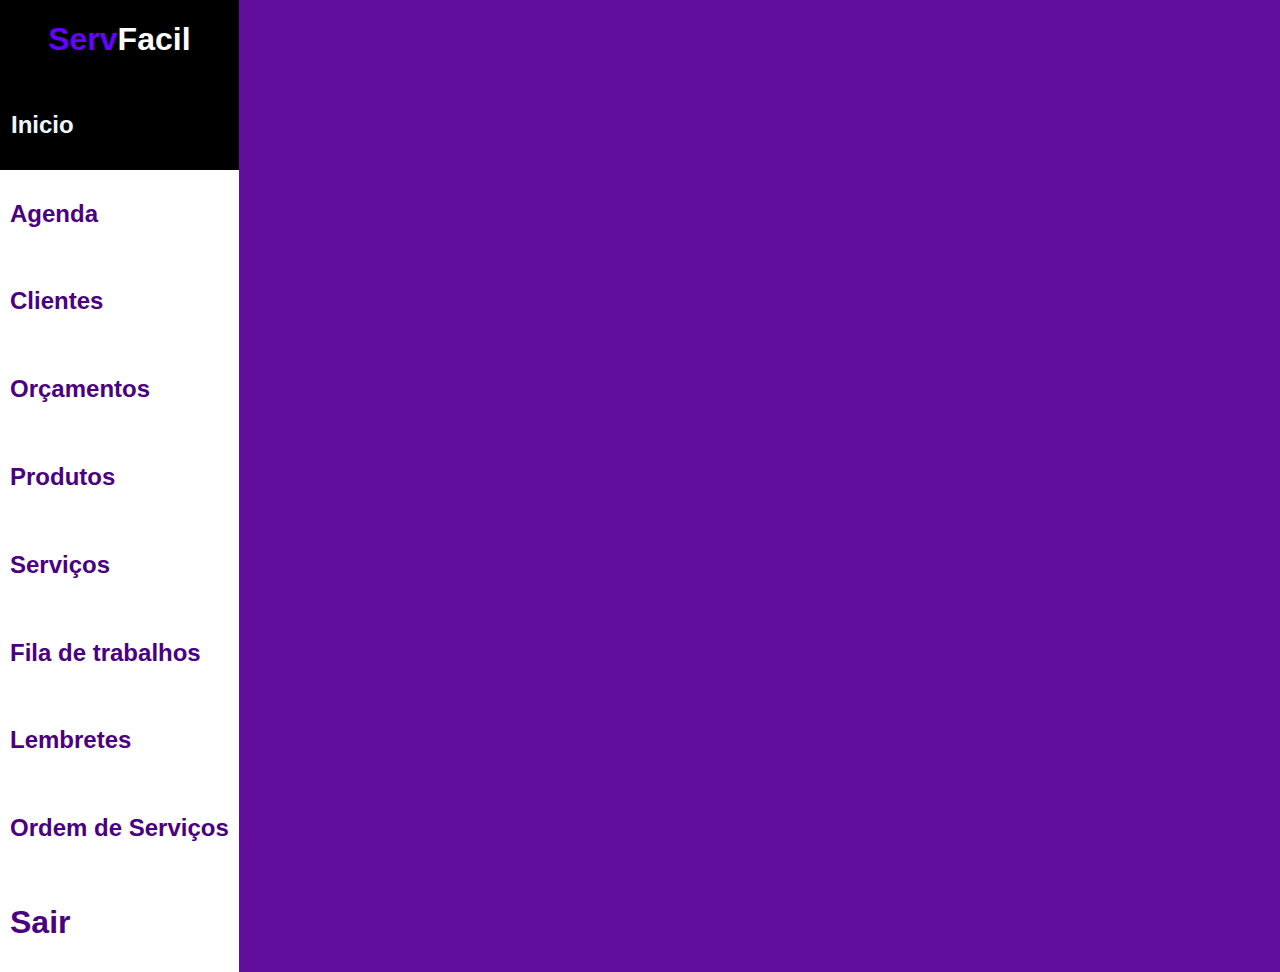
<file: index.html>
<!DOCTYPE html>
<html lang="pt-br">

<head>
    <meta charset="utf-8">
    <meta viewport="wid=device-width, initial-scale=1.0">
    <link rel="stylesheet" href="estilo.css">

    <title>ServFacíl - Seu app de serviços</title>
</head>

<body>
    <div class="container">
        <div class="menu">
            <div class="logo">
                <h1>
                    <span class="serv">Serv</span><span class="facil">Facil</span>
                </h1>
            </div>
            <div class="menu-links">
                <div class="links">

                    <a class="ativo" href="index.html">
                        <h2>Inicio</h2>
                    </a>

                    <a href="Agenda.html">
                        <h2>Agenda</h2>
                    </a>

                    <a href="clientes.html">
                        <h2>Clientes</h2>
                    </a>

                    <a href="Orcamentos.html">
                        <h2>Orçamentos</h2>
                    </a>

                    <a href="produtos.html">
                        <h2>Produtos</h2>
                    </a>

                    <a href="Serviocos.html">
                        <h2>Serviços</h2>
                    </a>

                    <a href="Fila de trabalho.html">
                        <h2>Fila de trabalhos</h2>
                    </a>

                    <a href="Lembretes.html">
                        <h2>Lembretes</h2>
                    </a>

                    <a href="ordem.html">
                        <h2>Ordem de Serviços</h2>
                    </a>

                </div>

                <div class="links">
                    <a href="sair.html">
                        <h1>Sair</h1>
                    </a>
                </div>
            </div>

        </div>
        <div class="conteudo">

        </div>

    </div>
</body>

</html>
</file>
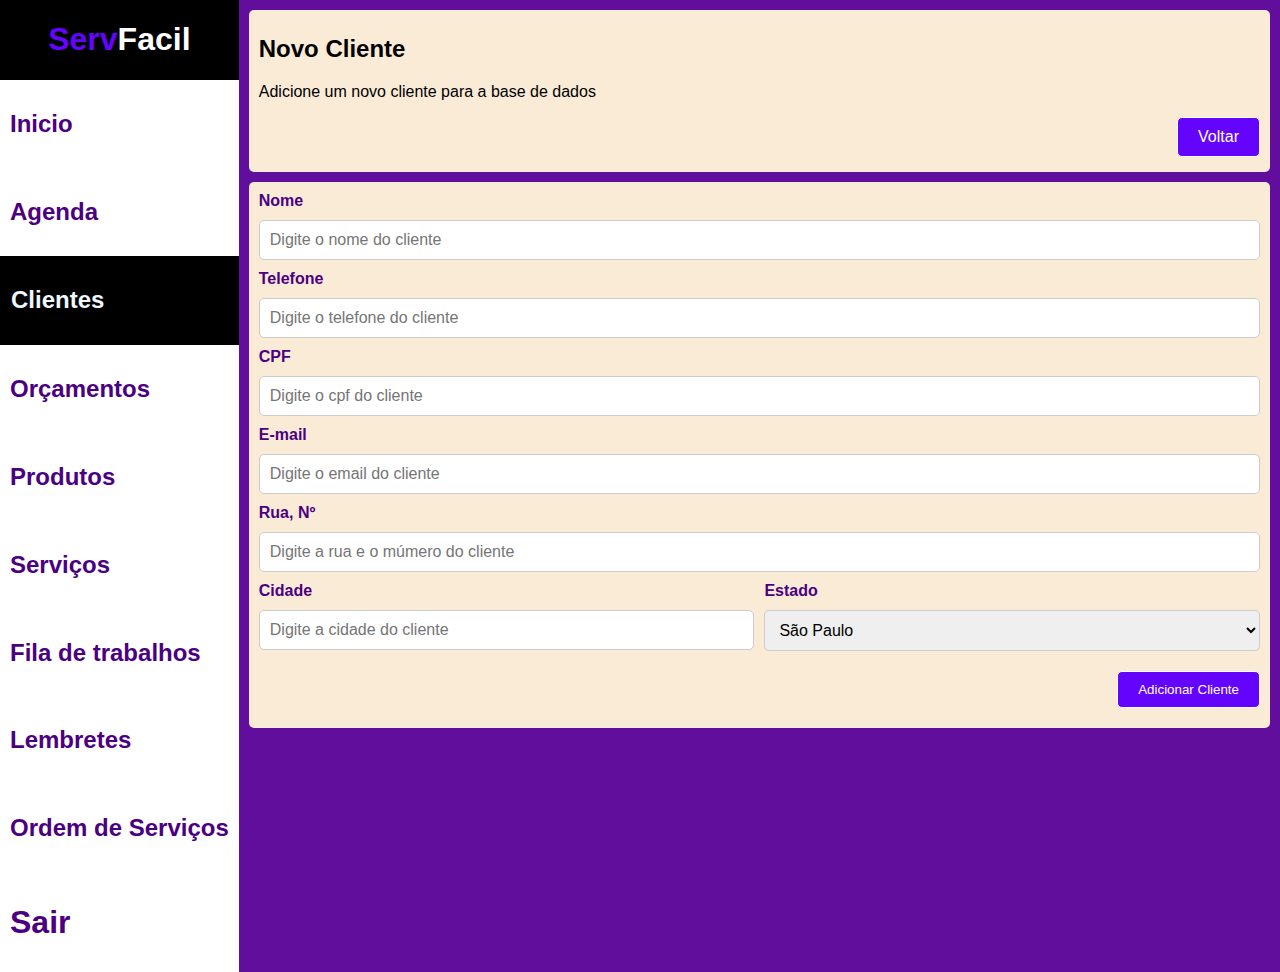
<file: adicionar-cliente.html>
<!DOCTYPE html>
<html lang="pt-br">

<head>
    <meta charset="utf-8">
    <meta viewport="wid=device-width, initial-scale=1.0">
    <link rel="stylesheet" href="estilo.css">

    <title>ServFacíl - Seu app de serviços</title>
</head>

<body>
    <div class="container">
        <div class="menu">
            <div class="logo">
                <h1>
                    <span class="serv">Serv</span><span class="facil">Facil</span>
                </h1>
            </div>
            <div class="menu-links">
                <div class="links">

                    <a href="index.html">
                        <h2>Inicio</h2>
                    </a>

                    <a href="Agenda.html">
                        <h2>Agenda</h2>
                    </a>

                    <a class="ativo" href="clientes.html">
                        <h2>Clientes</h2>
                    </a>

                    <a href="Orcamentos.html">
                        <h2>Orçamentos</h2>
                    </a>

                    <a href="produtos.html">
                        <h2>Produtos</h2>
                    </a>

                    <a href="Servicos.html">
                        <h2>Serviços</h2>
                    </a>

                    <a href="Fila de trabalho.html">
                        <h2>Fila de trabalhos</h2>
                    </a>

                    <a href="Lembretes.html">
                        <h2>Lembretes</h2>
                    </a>

                    <a href="ordem.html">
                        <h2>Ordem de Serviços</h2>
                    </a>

                </div>

                <div class="links">
                    <a href="sair.html">
                        <h1>Sair</h1>
                    </a>
                </div>
            </div>
        </div>

        <div class="conteudo">
            <div class="titulo">
                <h2>Novo Cliente</h2>
                <p>Adicione um novo cliente para a base de dados</p>

                <div class="acoes">
                    <a class="botao" href="clientes.html">Voltar</a>
                </div>
            </div>

            <div class="card">
                <form action="">
                    <div class="campo-formulario">
                        <label for="nome">Nome</label>
                        <input type="text" id="nome" name="nome" placeholder="Digite o nome do cliente">
                    </div>

                    <div class="campo-formulario">
                        <label for="telefone">Telefone</label>
                        <input type="text" id="telefone" name="telefone" placeholder="Digite o telefone do cliente">
                    </div>

                    <div class="campo-formulario">
                        <label for="cpf">CPF</label>
                        <input type="text" id="cpf" name="cpf" placeholder="Digite o cpf do cliente">
                    </div>

                    <div class="campo-formulario">
                        <label for="email">E-mail</label>
                        <input type="text" id="email" name="email" placeholder="Digite o email do cliente">
                    </div>

                    <div class="campo-formulario">
                        <label for="rua">Rua, Nº</label>
                        <input type="text" id="nome" name="nome" placeholder="Digite a rua e o múmero do cliente">
                    </div>

                    <div class="linha">
                        <div class="campo-formulario">
                            <label for="cidade">Cidade</label>
                            <input type="text" id="cidade" name="cidade" placeholder="Digite a cidade do cliente">
                        </div>
    
                        <div class="campo-formulario">
                            <label for="estado">Estado</label>
                            <select id="estado" name="estado">
                                <option value="sp">São Paulo</option>
                                <option value="rj">Rio de Janeiro</option>
                                <option value="mg">Minas Gerais</option>
                                <option value="pr">Paraná</option>
                            </select>
                        </div>
                    </div>

                    <div class="acoes">
                        <button type="submit" class="botao">
                            Adicionar Cliente
                        </button>
                    </div>
                </form>
            </div>

        </div>
    </div>
</body>

</html>
</file>
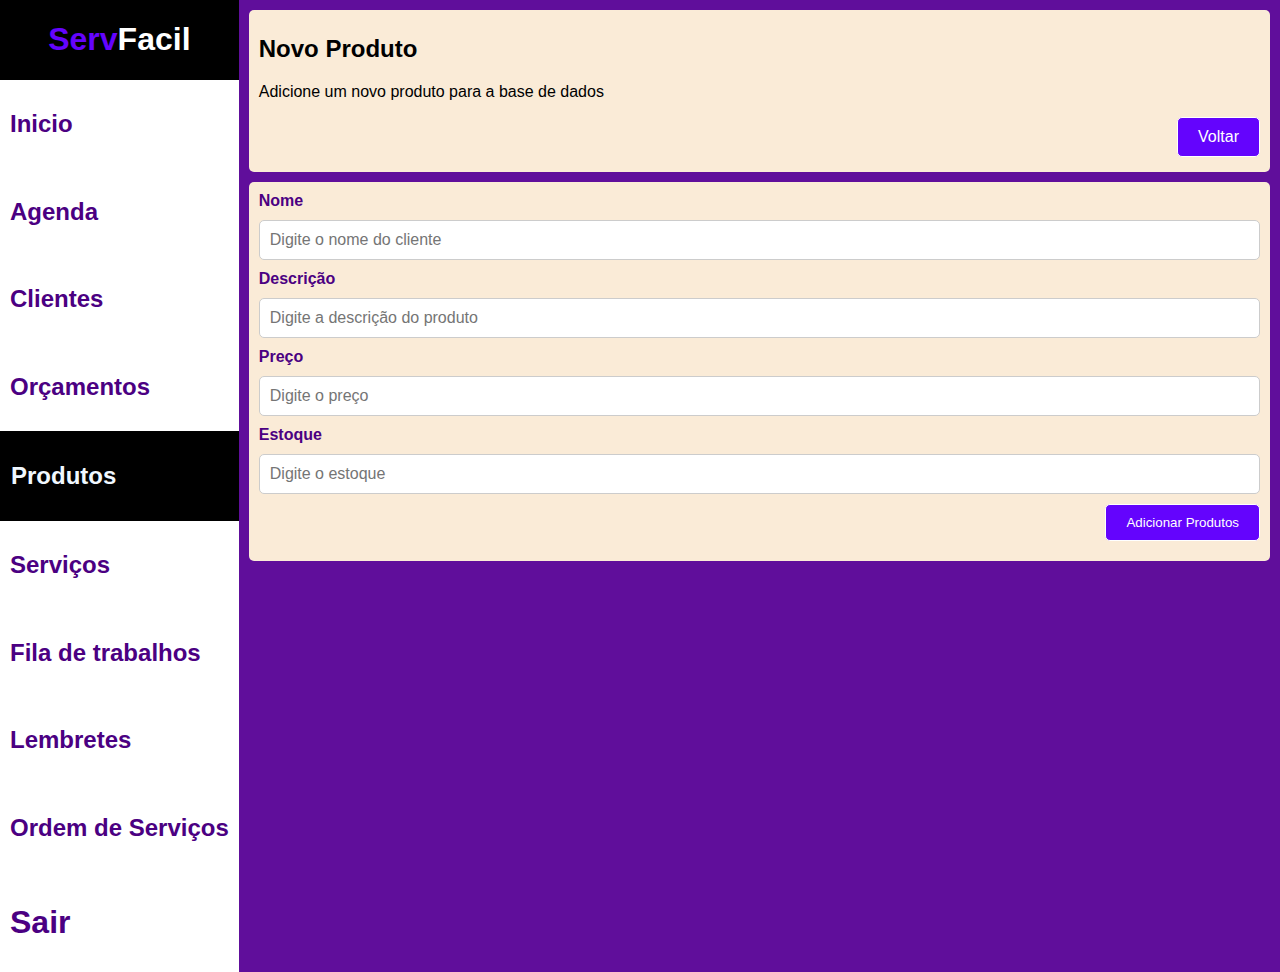
<file: adicionar-produto.html>
<!DOCTYPE html>
<html lang="pt-br">

<head>
    <meta charset="utf-8">
    <meta viewport="wid=device-width, initial-scale=1.0">
    <link rel="stylesheet" href="estilo.css">

    <title>ServFacíl - Seu app de serviços</title>
</head>

<body>
    <div class="container">
        <div class="menu">
            <div class="logo">
                <h1>
                    <span class="serv">Serv</span><span class="facil">Facil</span>
                </h1>
            </div>
            <div class="menu-links">
                <div class="links">

                    <a href="index.html">
                        <h2>Inicio</h2>
                    </a>

                    <a href="Agenda.html">
                        <h2>Agenda</h2>
                    </a>

                    <a href="clientes.html">
                        <h2>Clientes</h2>
                    </a>

                    <a href="Orcamentos.html">
                        <h2>Orçamentos</h2>
                    </a>

                    <a class="ativo" href="produtos.html">
                        <h2>Produtos</h2>
                    </a>

                    <a href="Servicos.html">
                        <h2>Serviços</h2>
                    </a>

                    <a href="Fila de trabalho.html">
                        <h2>Fila de trabalhos</h2>
                    </a>

                    <a href="Lembretes.html">
                        <h2>Lembretes</h2>
                    </a>

                    <a href="ordem.html">
                        <h2>Ordem de Serviços</h2>
                    </a>

                </div>

                <div class="links">
                    <a href="sair.html">
                        <h1>Sair</h1>
                    </a>
                </div>
            </div>
        </div>

        <div class="conteudo">
            <div class="titulo">
                <h2>Novo Produto</h2>
                <p>Adicione um novo produto para a base de dados</p>

                <div class="acoes">
                    <a class="botao" href="Servicos.html">Voltar</a>
                </div>
            </div>

            <div class="card">
                <form action="">
                    <div class="campo-formulario">
                        <label for="nome">Nome</label>
                        <input type="text" id="nome" name="nome" placeholder="Digite o nome do cliente">
                    </div>

                    <div class="campo-formulario">
                        <label for="descricao">Descrição</label>
                        <input type="text" id="descricao" name="descricao" placeholder="Digite a descrição do produto">
                    </div>

                    <div class="campo-formulario">
                        <label for="preco">Preço</label>
                        <input type="text" id="preco" name="preco" placeholder="Digite o preço">
                    </div>

                    <div class="campo-formulario">
                        <label for="estoque">Estoque</label>
                        <input type="text" id="estoque" name="estoque" placeholder="Digite o estoque">
                    </div>
                    
                    <div class="acoes">
                        <button type="submit" class="botao">
                            Adicionar Produtos
                        </button>
                    </div>
                </div>
                </form>
            </div>

        </div>
    </div>
</body>

</html>
</file>
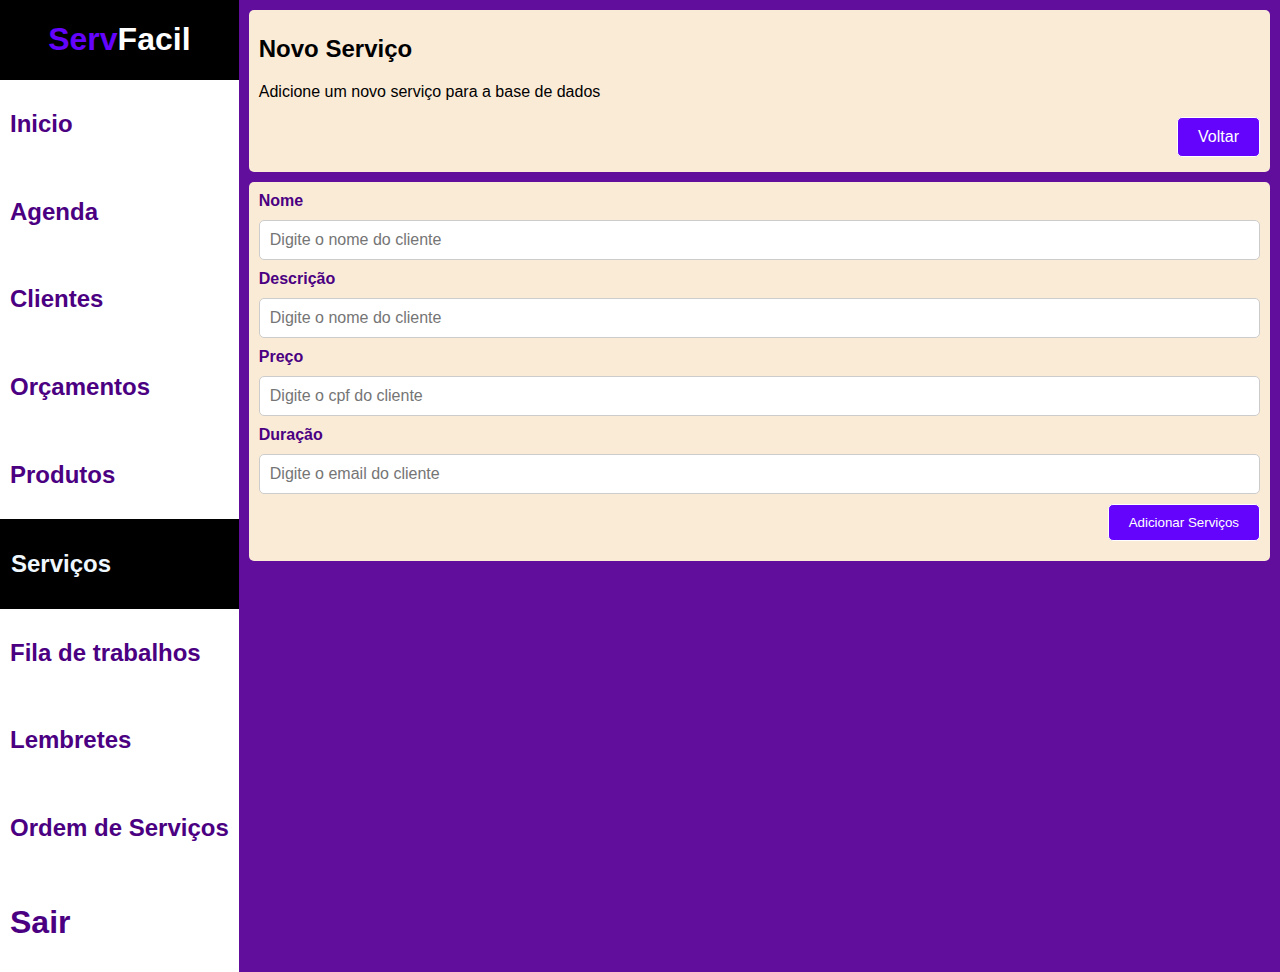
<file: adicionar-servicos.html>
<!DOCTYPE html>
<html lang="pt-br">

<head>
    <meta charset="utf-8">
    <meta viewport="wid=device-width, initial-scale=1.0">
    <link rel="stylesheet" href="estilo.css">

    <title>ServFacíl - Seu app de serviços</title>
</head>

<body>
    <div class="container">
        <div class="menu">
            <div class="logo">
                <h1>
                    <span class="serv">Serv</span><span class="facil">Facil</span>
                </h1>
            </div>
            <div class="menu-links">
                <div class="links">

                    <a href="index.html">
                        <h2>Inicio</h2>
                    </a>

                    <a href="Agenda.html">
                        <h2>Agenda</h2>
                    </a>

                    <a href="clientes.html">
                        <h2>Clientes</h2>
                    </a>

                    <a href="Orcamentos.html">
                        <h2>Orçamentos</h2>
                    </a>

                    <a href="produtos.html">
                        <h2>Produtos</h2>
                    </a>

                    <a  class="ativo" href="Servicos.html">
                        <h2>Serviços</h2>
                    </a>

                    <a href="Fila de trabalho.html">
                        <h2>Fila de trabalhos</h2>
                    </a>

                    <a href="Lembretes.html">
                        <h2>Lembretes</h2>
                    </a>

                    <a href="ordem.html">
                        <h2>Ordem de Serviços</h2>
                    </a>

                </div>

                <div class="links">
                    <a href="sair.html">
                        <h1>Sair</h1>
                    </a>
                </div>
            </div>
        </div>

        <div class="conteudo">
            <div class="titulo">
                <h2>Novo Serviço</h2>
                <p>Adicione um novo serviço para a base de dados</p>

                <div class="acoes">
                    <a class="botao" href="Servicos.html">Voltar</a>
                </div>
            </div>

            <div class="card">
                <form action="">
                    <div class="campo-formulario">
                        <label for="nome">Nome</label>
                        <input type="text" id="nome" name="nome" placeholder="Digite o nome do cliente">
                    </div>

                    <div class="campo-formulario">
                        <label for="descricao">Descrição</label>
                        <input type="text" id="descricao" name="descricao" placeholder="Digite o nome do cliente">
                    </div>

                    <div class="campo-formulario">
                        <label for="preco">Preço</label>
                        <input type="text" id="preco" name="preco" placeholder="Digite o cpf do cliente">
                    </div>

                    <div class="campo-formulario">
                        <label for="duracao">Duração</label>
                        <input type="text" id="duracao" name="duracao" placeholder="Digite o email do cliente">
                    </div>
                    
                    <div class="acoes">
                        <button type="submit" class="botao">
                            Adicionar Serviços
                        </button>
                    </div>
                </div>
                </form>
            </div>

        </div>
    </div>
</body>

</html>
</file>
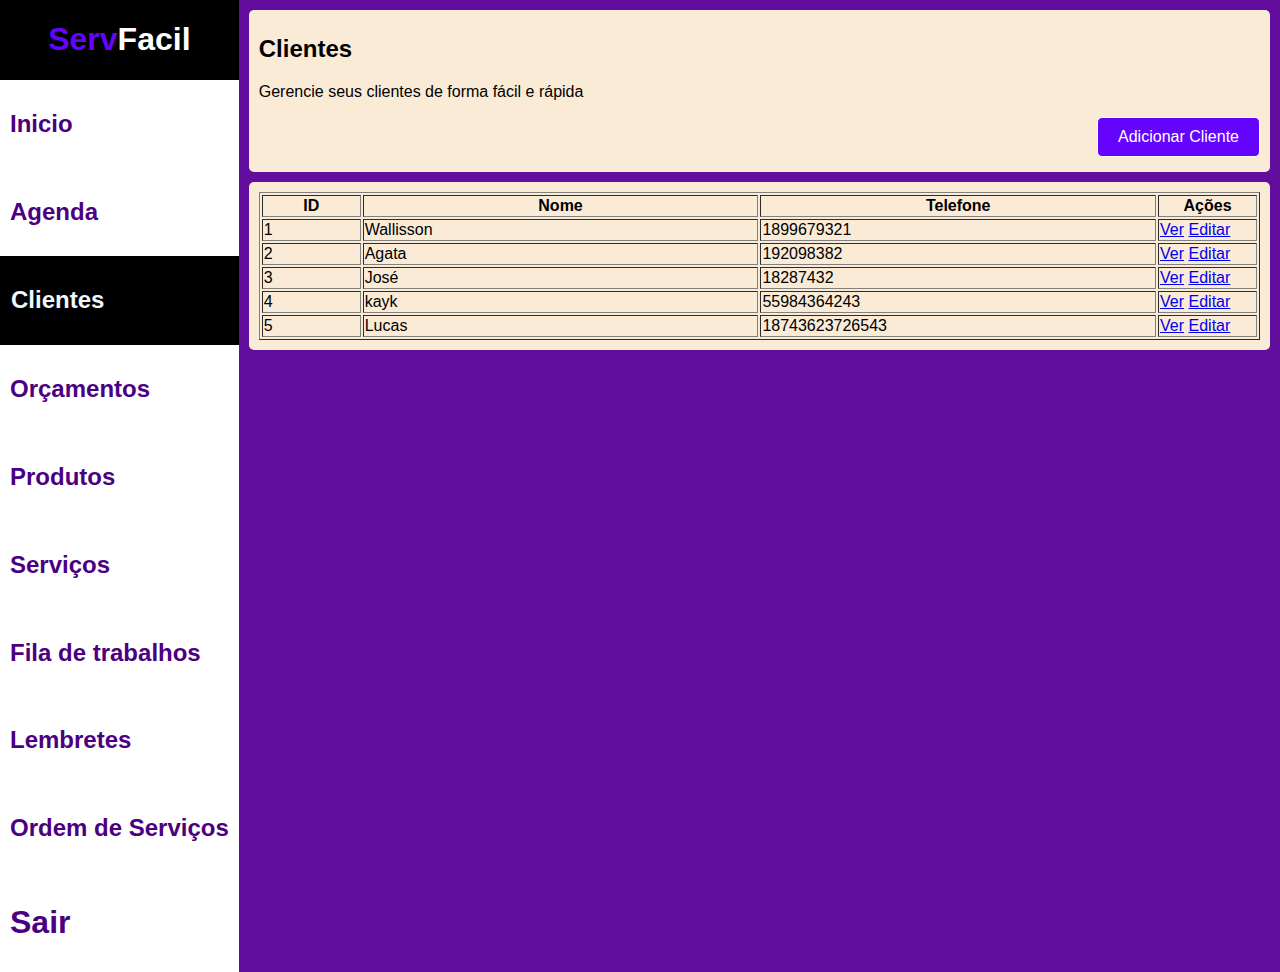
<file: clientes.html>
<!DOCTYPE html>
<html lang="pt-br">

<head>
    <meta charset="utf-8">
    <meta viewport="wid=device-width, initial-scale=1.0">
    <link rel="stylesheet" href="estilo.css">

    <title>ServFacíl - Seu app de serviços</title>
</head>

<body>
    <div class="container">
        <div class="menu">
            <div class="logo">
                <h1>
                    <span class="serv">Serv</span><span class="facil">Facil</span>
                </h1>
            </div>
            <div class="menu-links">
                <div class="links">

                    <a href="index.html">
                        <h2>Inicio</h2>
                    </a>

                    <a href="Agenda.html">
                        <h2>Agenda</h2>
                    </a>

                    <a class="ativo" href="clientes.html">
                        <h2>Clientes</h2>
                    </a>

                    <a href="Orcamentos.html">
                        <h2>Orçamentos</h2>
                    </a>

                    <a href="produtos.html">
                        <h2>Produtos</h2>
                    </a>

                    <a href="Servicos.html">
                        <h2>Serviços</h2>
                    </a>

                    <a href="Fila de trabalho.html">
                        <h2>Fila de trabalhos</h2>
                    </a>

                    <a href="Lembretes.html">
                        <h2>Lembretes</h2>
                    </a>

                    <a href="ordem.html">
                        <h2>Ordem de Serviços</h2>
                    </a>

                </div>

                <div class="links">
                    <a href="sair.html">
                        <h1>Sair</h1>
                    </a>
                </div>
            </div>

        </div>
        <div class="conteudo">
            <div class="titulo">
                <h2>Clientes</h2>
                <p>Gerencie seus clientes de forma fácil e rápida</p>
                
                <div class="acoes">
                    <a class="botao" href="adicionar-cliente.html">Adicionar Cliente</a>
                </div>
            </div>



            <div class="card">
                <table width="100%" border="1">
                    <tr>
                        <th>ID</th>
                        <th>Nome</th>
                        <th>Telefone</th>
                        <th>Ações</th>
                    </tr>

                    <tr>
                        <td width="10%">1</td>
                        <td width="40%">Wallisson

                        </td>
                        <td width="40%">1899679321</td>
                        <td width="10%">
                            <a href="#">Ver</a>
                            <a href="#">Editar</a>
                        </td>
                    </tr>

                    <tr>
                        <td>2</td>
                        <td>Agata</td>
                        <td>192098382</td>
                        <td>
                            <a href="#">Ver</a>
                            <a href="#">Editar</a>
                        </td>
                    </tr>

                    <tr>
                        <td>3</td>
                        <td>José</td>
                        <td>18287432</td>
                        <td>
                            <a href="#">Ver</a>
                            <a href="#">Editar</a>
                        </td>
                    </tr>

                    <tr>
                        <td>4</td>
                        <td>kayk</td>
                        <td>55984364243</td>
                        <td>
                            <a href="#">Ver</a>
                            <a href="#">Editar</a>
                        </td>
                    </tr>

                    <tr>
                        <td>5</td>
                        <td>Lucas</td>
                        <td>18743623726543</td>
                        <td>
                            <a href="#">Ver</a>
                            <a href="#">Editar</a>
                        </td>
                    </tr>



                </table>
            </div>


        </div>

    </div>
</body>

</html>
</file>
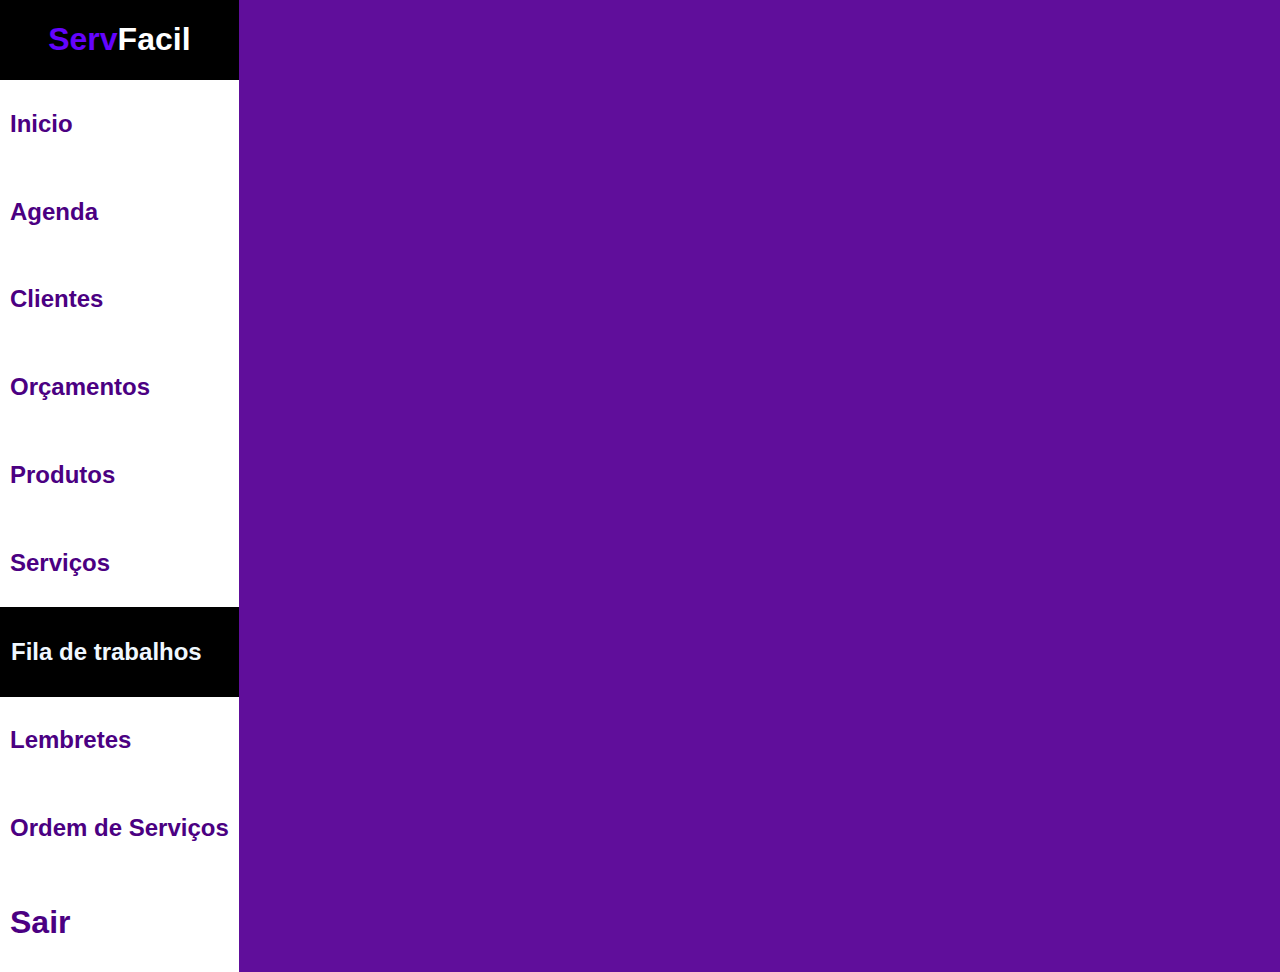
<file: Fila de trabalho.html>
<!DOCTYPE html>
<html lang="pt-br">

<head>
    <meta charset="utf-8">
    <meta viewport="wid=device-width, initial-scale=1.0">
    <link rel="stylesheet" href="estilo.css">

    <title>ServFacíl - Seu app de serviços</title>
</head>

<body>
    <div class="container">
        <div class="menu">
            <div class="logo">
                <h1>
                    <span class="serv">Serv</span><span class="facil">Facil</span>
                </h1>
            </div>
            <div class="menu-links">
                <div class="links">

                    <a href="index.html">
                        <h2>Inicio</h2>
                    </a>

                    <a href="Agenda.html">
                        <h2>Agenda</h2>
                    </a>

                    <a href="clientes.html">
                        <h2>Clientes</h2>
                    </a>

                    <a href="Orcamentos.html">
                        <h2>Orçamentos</h2>
                    </a>

                    <a href="produtos.html">
                        <h2>Produtos</h2>
                    </a>

                    <a href="Servicos.html">
                        <h2>Serviços</h2>
                    </a>

                    <a class="ativo" href="Fila de trabalho.html">
                        <h2>Fila de trabalhos</h2>
                    </a>

                    <a href="Lembretes.html">
                        <h2>Lembretes</h2>
                    </a>

                    <a href="ordem.html">
                        <h2>Ordem de Serviços</h2>
                    </a>

                </div>

                <div class="links">
                    <a href="sair.html">
                        <h1>Sair</h1>
                    </a>
                </div>
            </div>

        </div>
        <div class="conteudo">

        </div>

    </div>
</body>

</html>
</file>
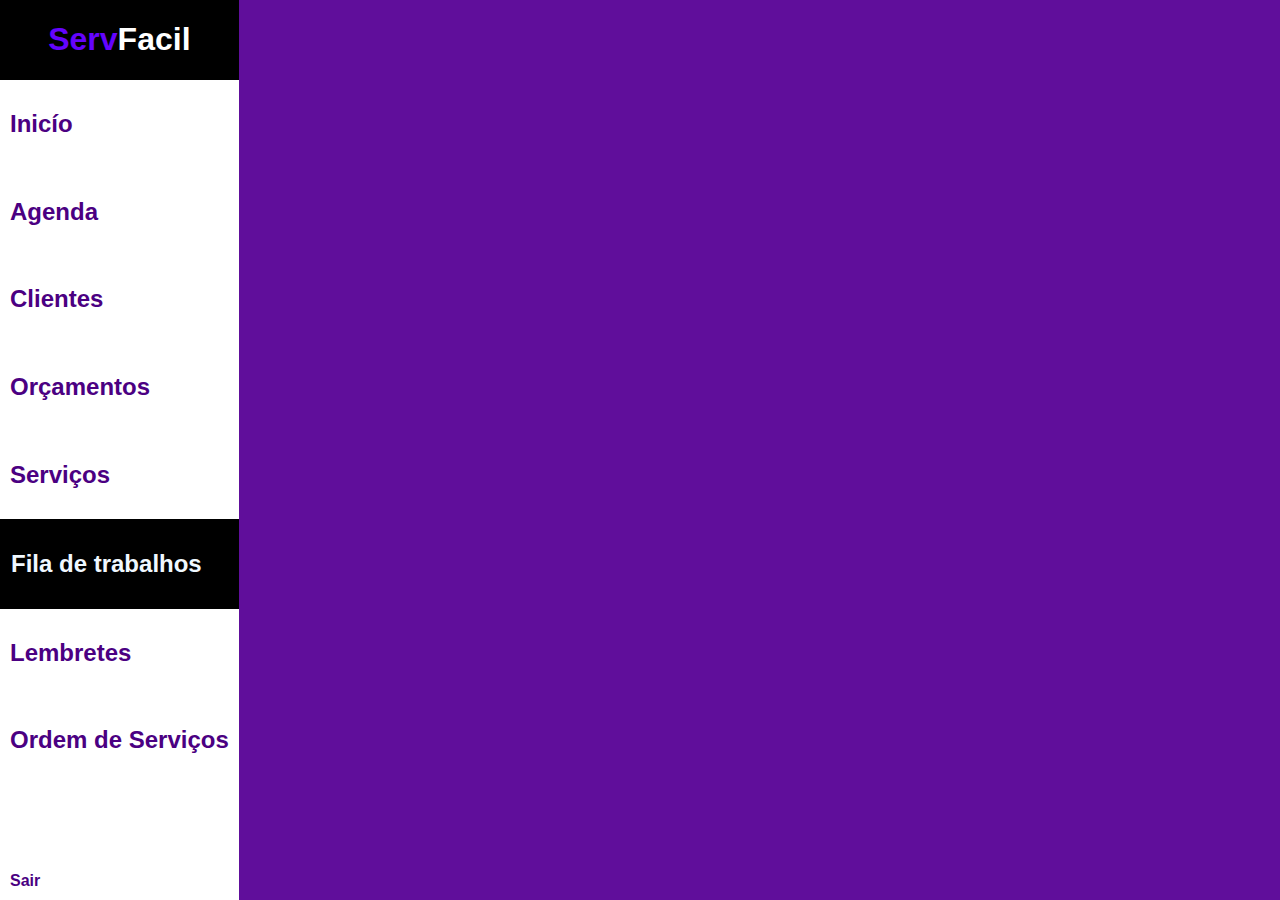
<file: fila.html>
<!DOCTYPE html>
<html lang="pt-br">

<head>
    <meta charset="utf-8">
    <meta viewport="wid=device-width, initial-scale=1.0">
    <link rel="stylesheet" href="estilo.css">

    <title>ServFacíl - Seu app de serviços</title>
</head>

    <body>
        <div class="container">
            <div class="menu">
                <div class="logo">
                    <h1>
                        <span class="serv">Serv<span class="facil">Facil</span>
                    </h1>
                </div>

                <div class="menu-links">
                    <div class="links">
                        <a href="index.html">
                            <p><h2>Inicío</h2></p>
                        </a>

                        <a href="agenda.html">
                            <p><h2>Agenda</h2></p>
                        </a>

                        <a href="clientes.html">
                            <p><h2>Clientes</h2></p>
                        </a>

                        <a href="orcamentos.html">
                            <p><h2>Orçamentos</h2></p>
                        </a>

                        <a href="servicos.html">
                            <p><h2>Serviços</h2></p>
                        </a>

                        <a class="ativo" href="fila.html">
                            <p><h2>Fila de trabalhos</h2></p>
                        </a>

                        <a href="lembretes.html">
                            <p><h2>Lembretes</h2></p>
                        </a>

                        <a href="ordem.html">
                            <p><h2>Ordem de Serviços</h2></p>
                        </a>

                    </div>

                    <div class="links">
                        <a href="sair.html">Sair</a>
                    </div>
                </div>

            </div>
            <div class="conteudo">

            </div>

        </div>
    </body>
</html>
</file>
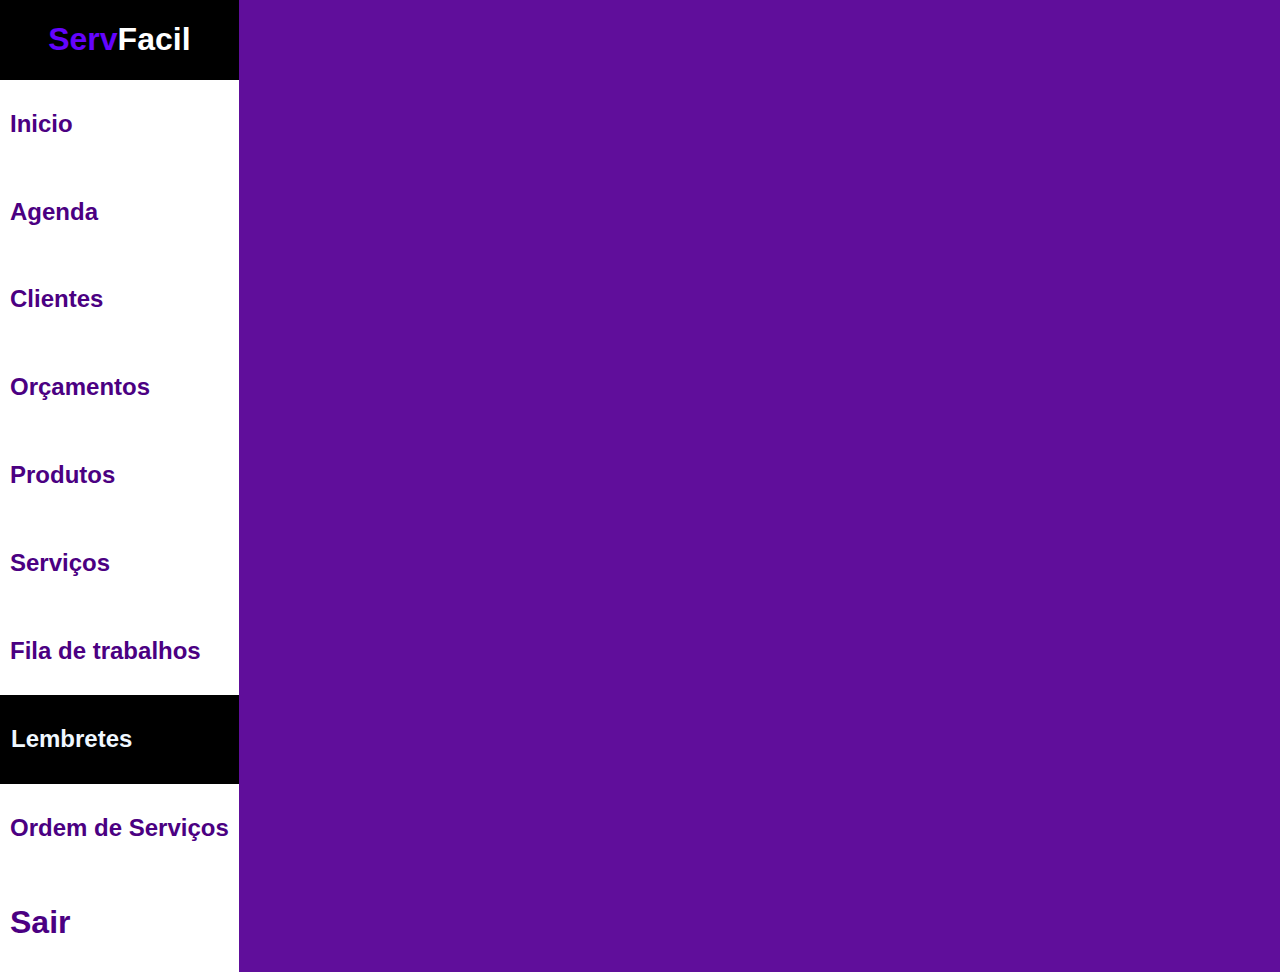
<file: lembretes.html>
<!DOCTYPE html>
<html lang="pt-br">

<head>
    <meta charset="utf-8">
    <meta viewport="wid=device-width, initial-scale=1.0">
    <link rel="stylesheet" href="estilo.css">

    <title>ServFacíl - Seu app de serviços</title>
</head>

<body>
    <div class="container">
        <div class="menu">
            <div class="logo">
                <h1>
                    <span class="serv">Serv</span><span class="facil">Facil</span>
                </h1>
            </div>
            <div class="menu-links">
                <div class="links">

                    <a href="index.html">
                        <h2>Inicio</h2>
                    </a>

                    <a href="Agenda.html">
                        <h2>Agenda</h2>
                    </a>

                    <a href="clientes.html">
                        <h2>Clientes</h2>
                    </a>

                    <a href="Orcamentos.html">
                        <h2>Orçamentos</h2>
                    </a>

                    <a href="produtos.html">
                        <h2>Produtos</h2>
                    </a>

                    <a href="Servicos.html">
                        <h2>Serviços</h2>
                    </a>

                    <a href="Fila de trabalho.html">
                        <h2>Fila de trabalhos</h2>
                    </a>

                    <a  class="ativo" href="Lembretes.html">
                        <h2>Lembretes</h2>
                    </a>

                    <a href="ordem.html">
                        <h2>Ordem de Serviços</h2>
                    </a>

                </div>

                <div class="links">
                    <a href="sair.html">
                        <h1>Sair</h1>
                    </a>
                </div>
            </div>

        </div>
        <div class="conteudo">

        </div>

    </div>
</body>

</html>
</file>
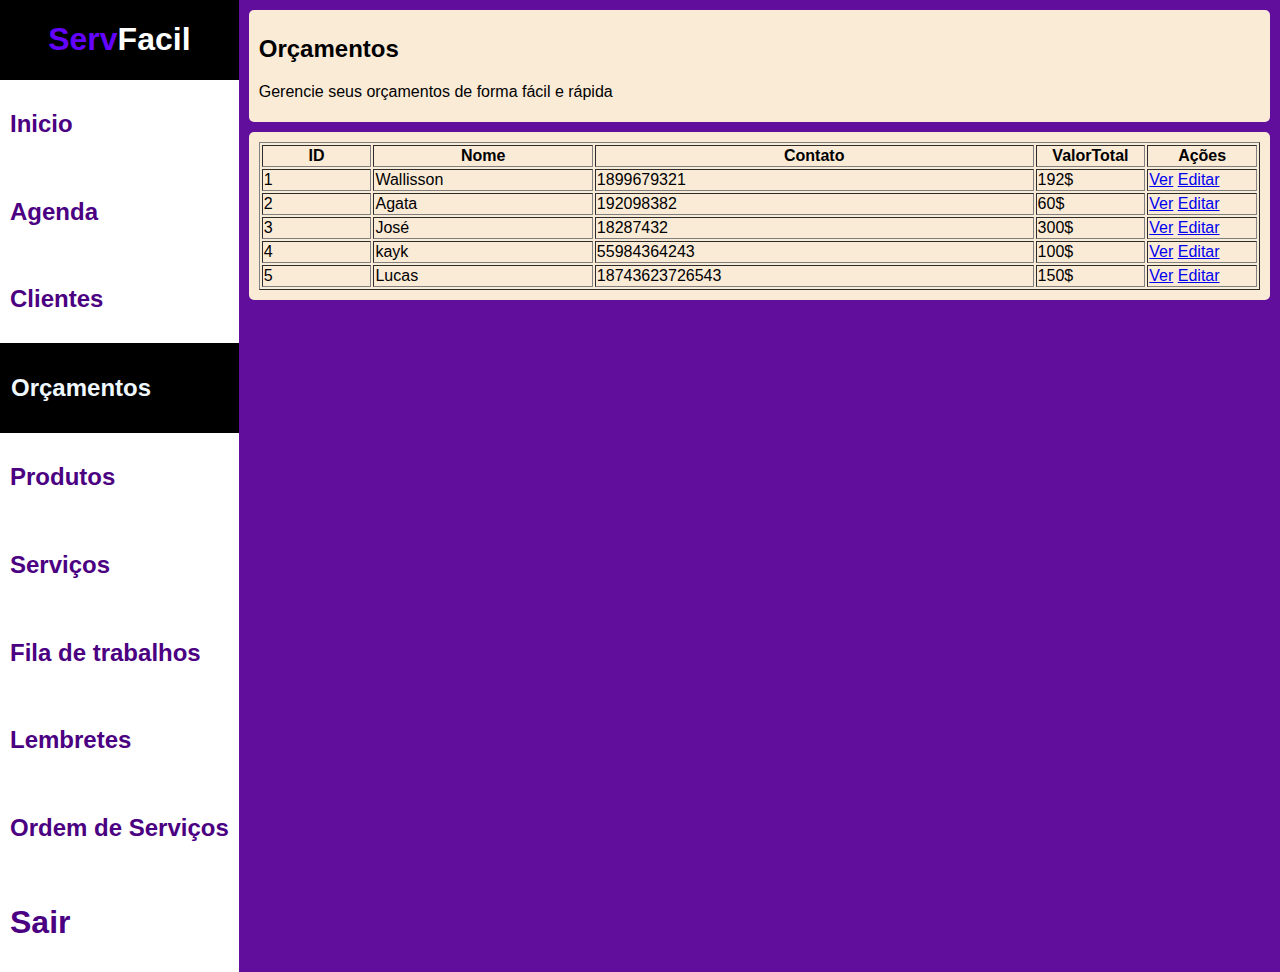
<file: orcamentos.html>
<!DOCTYPE html>
<html lang="pt-br">

<head>
    <meta charset="utf-8">
    <meta viewport="wid=device-width, initial-scale=1.0">
    <link rel="stylesheet" href="estilo.css">

    <title>ServFacíl - Seu app de serviços</title>
</head>

<body>
    <div class="container">
        <div class="menu">
            <div class="logo">
                <h1>
                    <span class="serv">Serv</span><span class="facil">Facil</span>
                </h1>
            </div>
            <div class="menu-links">
                <div class="links">

                    <a href="index.html">
                        <h2>Inicio</h2>
                    </a>

                    <a href="Agenda.html">
                        <h2>Agenda</h2>
                    </a>

                    <a  href="clientes.html">
                        <h2>Clientes</h2>
                    </a>

                    <a class="ativo"  href="Orcamentos.html">
                        <h2>Orçamentos</h2>
                    </a>

                    <a href="produtos.html">
                        <h2>Produtos</h2>
                    </a>

                    <a href="Servicos.html">
                        <h2>Serviços</h2>
                    </a>

                    <a href="Fila de trabalho.html">
                        <h2>Fila de trabalhos</h2>
                    </a>

                    <a href="Lembretes.html">
                        <h2>Lembretes</h2>
                    </a>

                    <a href="ordem.html">
                        <h2>Ordem de Serviços</h2>
                    </a>

                </div>

                <div class="links">
                    <a href="sair.html">
                        <h1>Sair</h1>
                    </a>
                </div>
            </div>

        </div>
        <div class="conteudo">
            <div class="titulo">
                <h2>Orçamentos</h2>
                <p>Gerencie seus orçamentos de forma fácil e rápida</p>
            </div>
            <div class="card">
                <table width="100%" border="1">
                    <tr>
                        <th>ID</th>
                        <th>Nome</th>
                        <th>Contato</th>
                        <th>ValorTotal</th>
                        <th>Ações</th>
                    </tr>
                    <tr>
                        <td width="10%">1</td>
                        <td width="20%">Wallisson</td>
                        <td width="40%">1899679321</td>
                        <td width="10%">192$</td>
                        <td width="10%">
                            <a href="#">Ver</a>
                            <a href="#">Editar</a>
                        </td>
                    </tr>

                    <tr>
                        <td width="10%">2</td>
                        <td width="20%">Agata</td>
                        <td width="40%">192098382</td>
                        <td width="10%">60$</td>
                        <td width="10%">
                            <a href="#">Ver</a>
                            <a href="#">Editar</a>
                        </td>
                    </tr>

                    <tr>
                        <td width="10%">3</td>
                        <td width="20%">José</td>
                        <td width="40%">18287432</td>
                        <td width="10%">300$</td>
                        <td width="10%">
                            <a href="#">Ver</a>
                            <a href="#">Editar</a>
                        </td>
                    </tr>

                    <tr>
                        <td width="10%">4</td>
                        <td width="20%">kayk</td>
                        <td width="40%">55984364243</td>
                        <td width="10%">100$</td>
                        <td width="10%">
                            <a href="#">Ver</a>
                            <a href="#">Editar</a>
                        </td>
                    </tr>

                    <tr>
                        <td width="10%">5</td>
                        <td width="20%">Lucas</td>
                        <td width="40%">18743623726543</td>
                        <td width="10%">150$</td>
                        <td width="10%">
                            <a href="#">Ver</a>
                            <a href="#">Editar</a>
                        </td>
                    </tr>
                </table>

        </div>

    </div>
</body>

</html>
</file>
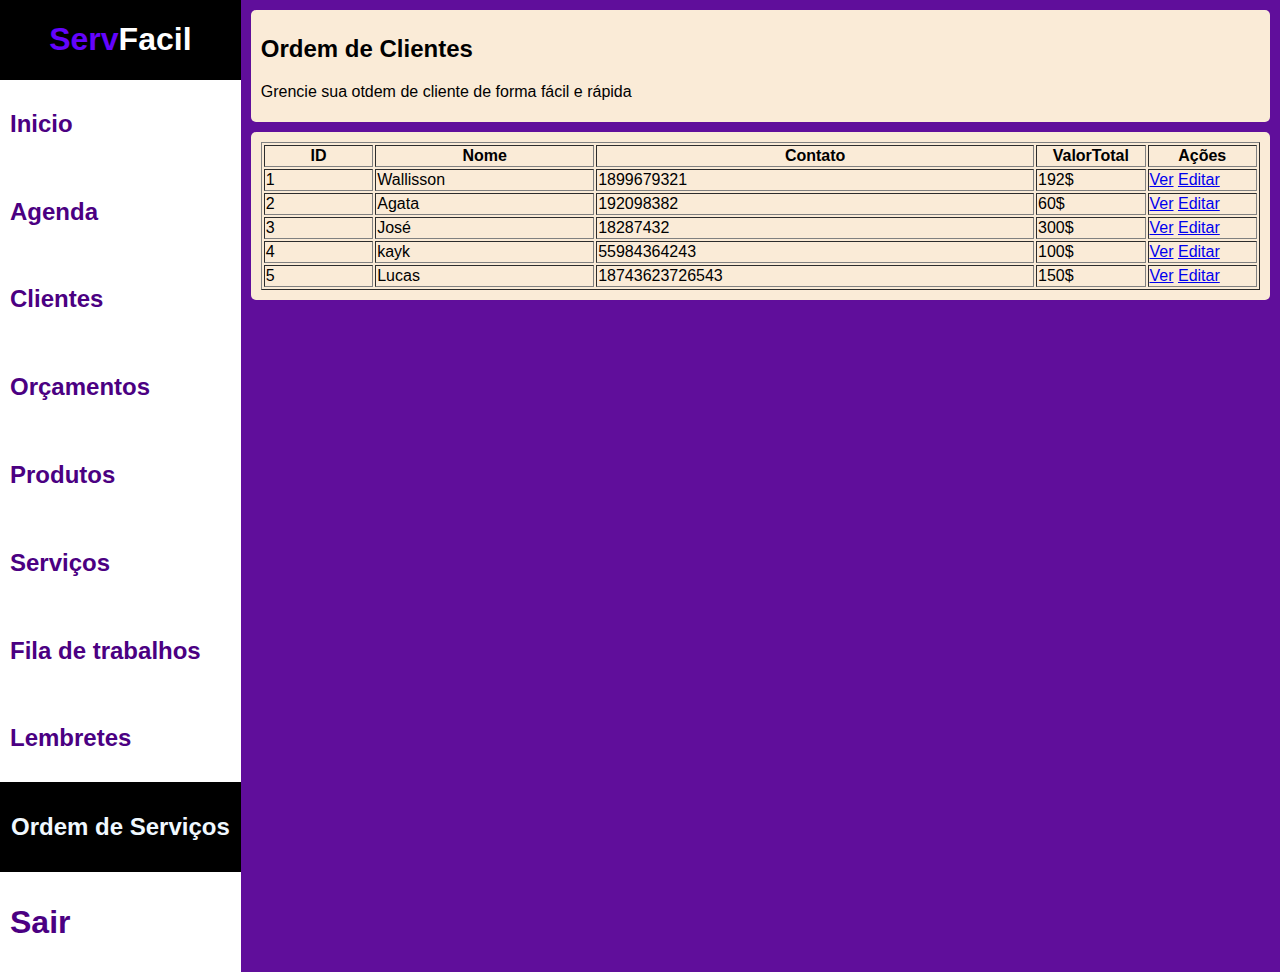
<file: ordem.html>
<!DOCTYPE html>
<html lang="pt-br">

<head>
    <meta charset="utf-8">
    <meta viewport="wid=device-width, initial-scale=1.0">
    <link rel="stylesheet" href="estilo.css">

    <title>ServFacíl - Seu app de serviços</title>
</head>

<body>
    <div class="container">
        <div class="menu">
            <div class="logo">
                <h1>
                    <span class="serv">Serv</span><span class="facil">Facil</span>
                </h1>
            </div>
            <div class="menu-links">
                <div class="links">

                    <a href="index.html">
                        <h2>Inicio</h2>
                    </a>

                    <a href="Agenda.html">
                        <h2>Agenda</h2>
                    </a>

                    <a  href="clientes.html">
                        <h2>Clientes</h2>
                    </a>

                    <a href="Orcamentos.html">
                        <h2>Orçamentos</h2>
                    </a>

                    <a href="produtos.html">
                        <h2>Produtos</h2>
                    </a>

                    <a href="Servicos.html">
                        <h2>Serviços</h2>
                    </a>

                    <a href="Fila de trabalho.html">
                        <h2>Fila de trabalhos</h2>
                    </a>

                    <a href="Lembretes.html">
                        <h2>Lembretes</h2>
                    </a>

                    <a class="ativo"  href="ordem.html">
                        <h2>Ordem de Serviços</h2>
                    </a>

                </div>

                <div class="links">
                    <a href="sair.html">
                        <h1>Sair</h1>
                    </a>
                </div>
            </div>

        </div>
        <div class="conteudo">
            <div class="titulo">
                <h2>Ordem de Clientes</h2>
                <p>Grencie sua otdem de cliente de forma fácil e rápida</p>
            </div>
            <div class="card">
                <table width="100%" border="1">
                    <tr>
                        <th>ID</th>
                        <th>Nome</th>
                        <th>Contato</th>
                        <th>ValorTotal</th>
                        <th>Ações</th>
                    </tr>
                    <tr>
                        <td width="10%">1</td>
                        <td width="20%">Wallisson</td>
                        <td width="40%">1899679321</td>
                        <td width="10%">192$</td>
                        <td width="10%">
                            <a href="#">Ver</a>
                            <a href="#">Editar</a>
                        </td>
                    </tr>

                    <tr>
                        <td width="10%">2</td>
                        <td width="20%">Agata</td>
                        <td width="40%">192098382</td>
                        <td width="10%">60$</td>
                        <td width="10%">
                            <a href="#">Ver</a>
                            <a href="#">Editar</a>
                        </td>
                    </tr>

                    <tr>
                        <td width="10%">3</td>
                        <td width="20%">José</td>
                        <td width="40%">18287432</td>
                        <td width="10%">300$</td>
                        <td width="10%">
                            <a href="#">Ver</a>
                            <a href="#">Editar</a>
                        </td>
                    </tr>

                    <tr>
                        <td width="10%">4</td>
                        <td width="20%">kayk</td>
                        <td width="40%">55984364243</td>
                        <td width="10%">100$</td>
                        <td width="10%">
                            <a href="#">Ver</a>
                            <a href="#">Editar</a>
                        </td>
                    </tr>

                    <tr>
                        <td width="10%">5</td>
                        <td width="20%">Lucas</td>
                        <td width="40%">18743623726543</td>
                        <td width="10%">150$</td>
                        <td width="10%">
                            <a href="#">Ver</a>
                            <a href="#">Editar</a>
                        </td>
                    </tr>

        </div>

    </div>
</body>

</html>
</file>
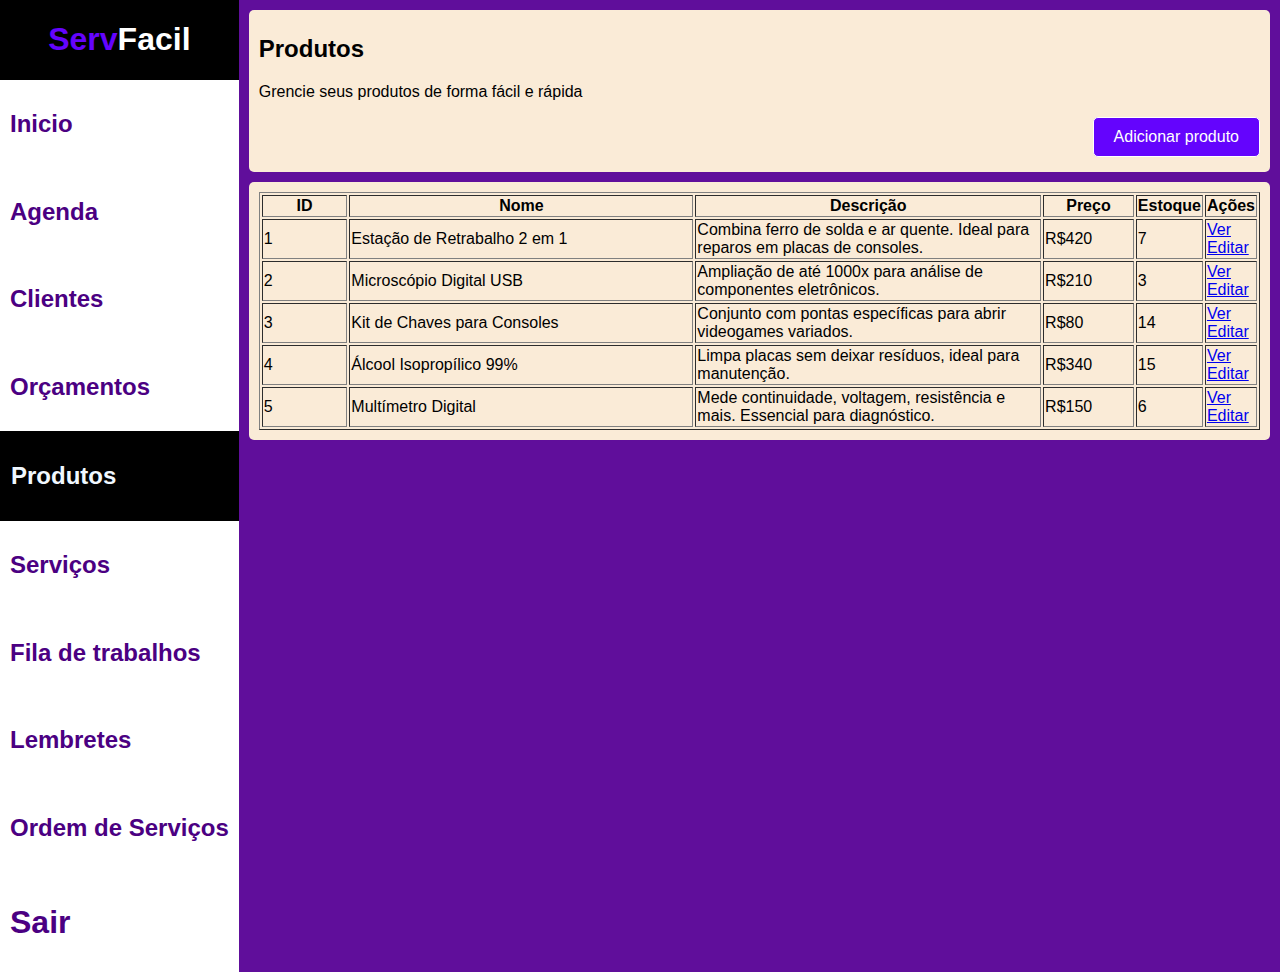
<file: produtos.html>
<!DOCTYPE html>
<html lang="pt-br">

<head>
    <meta charset="utf-8">
    <meta viewport="wid=device-width, initial-scale=1.0">
    <link rel="stylesheet" href="estilo.css">

    <title>ServFacíl - Seu app de serviços</title>
</head>

<body>
    <div class="container">
        <div class="menu">
            <div class="logo">
                <h1>
                    <span class="serv">Serv</span><span class="facil">Facil</span>
                </h1>
            </div>
            <div class="menu-links">
                <div class="links">

                    <a href="index.html">
                        <h2>Inicio</h2>
                    </a>

                    <a href="Agenda.html">
                        <h2>Agenda</h2>
                    </a>

                    <a href="clientes.html">
                        <h2>Clientes</h2>
                    </a>

                    <a href="Orcamentos.html">
                        <h2>Orçamentos</h2>
                    </a>

                    <a class="ativo" href="produtos.html">
                        <h2>Produtos</h2>
                    </a>

                    <a href="Servicos.html">
                        <h2>Serviços</h2>
                    </a>

                    <a href="Fila de trabalho.html">
                        <h2>Fila de trabalhos</h2>
                    </a>

                    <a href="Lembretes.html">
                        <h2>Lembretes</h2>
                    </a>

                    <a href="ordem.html">
                        <h2>Ordem de Serviços</h2>
                    </a>

                </div>

                <div class="links">
                    <a href="sair.html">
                        <h1>Sair</h1>
                    </a>
                </div>
            </div>

        </div>
        <div class="conteudo">
            <div class="titulo">
                <h2>Produtos</h2>
                <p>Grencie seus produtos de forma fácil e rápida</p>

                <div class="acoes">
                    <a class="botao" href="adicionar-produto.html">Adicionar produto</a>
                </div>
            </div>

            <div class="card">
                <table width="100%" border="1">
                    <tr>
                        <th>ID</th>
                        <th>Nome</th>
                        <th>Descrição</th>
                        <th>Preço</th>
                        <th>Estoque</th>
                        <th>Ações</th>
                    </tr>

                    <tr>
                        <td width="10%">1</td>
                        <td width="40%">Estação de Retrabalho 2 em 1</td>
                        <td width="40%"> Combina ferro de solda e ar quente. Ideal para reparos em placas de consoles.</td>
                        <td width="10%">R$420</td>
                        <td width="10%">7</td>
                        <td width="10%">
                            <a href="#">Ver</a>
                            <a href="#">Editar</a>
                        </td>
                    </tr>

                    <tr>
                        <td width="10%">2</td>
                        <td width="40%">Microscópio Digital USB</td>
                        <td width="40%"> Ampliação de até 1000x para análise de componentes eletrônicos.</td>
                        <td width="10%">R$210</td>
                        <td width="10%">3</td>
                        <td witdth="10%">
                            <a href="#">Ver</a>
                            <a href="#">Editar</a>
                        </td>
                    </tr>

                    <tr>
                        <td width="10%">3</td>
                        <td width="40%"> Kit de Chaves para Consoles</td>
                        <td width="40%">Conjunto com pontas específicas para abrir videogames variados.</td>
                        <td width="10%">R$80</td>
                        <td width="10%">14</td>
                        <td width="10%">
                            <a href="#">Ver</a>
                            <a href="#">Editar</a>
                        </td>
                    </tr>

                    <tr>
                        <td width="10%">4</td>
                        <td width="40%">Álcool Isopropílico 99%</td>
                        <td width="40%"> Limpa placas sem deixar resíduos, ideal para manutenção.</td>
                        <td width="10%">R$340</td>
                        <td width="10%">15</td>
                        <td width="10%">
                            <a href="#">Ver</a>
                            <a href="#">Editar</a>
                        </td>
                    </tr>

                    <tr>
                        <td width="10%">5</td>
                        <td width="40%">Multímetro Digital</td>
                        <td width="40%"> Mede continuidade, voltagem, resistência e mais. Essencial para diagnóstico.</td>
                        <td width="10%">R$150</td>
                        <td width="10%">6</td>
                        <td width="10%">
                            <a href="#">Ver</a>
                            <a href="#">Editar</a>
                        </td>
                    </tr>
                </table>

        </div>

    </div>
</body>

</html>
</file>
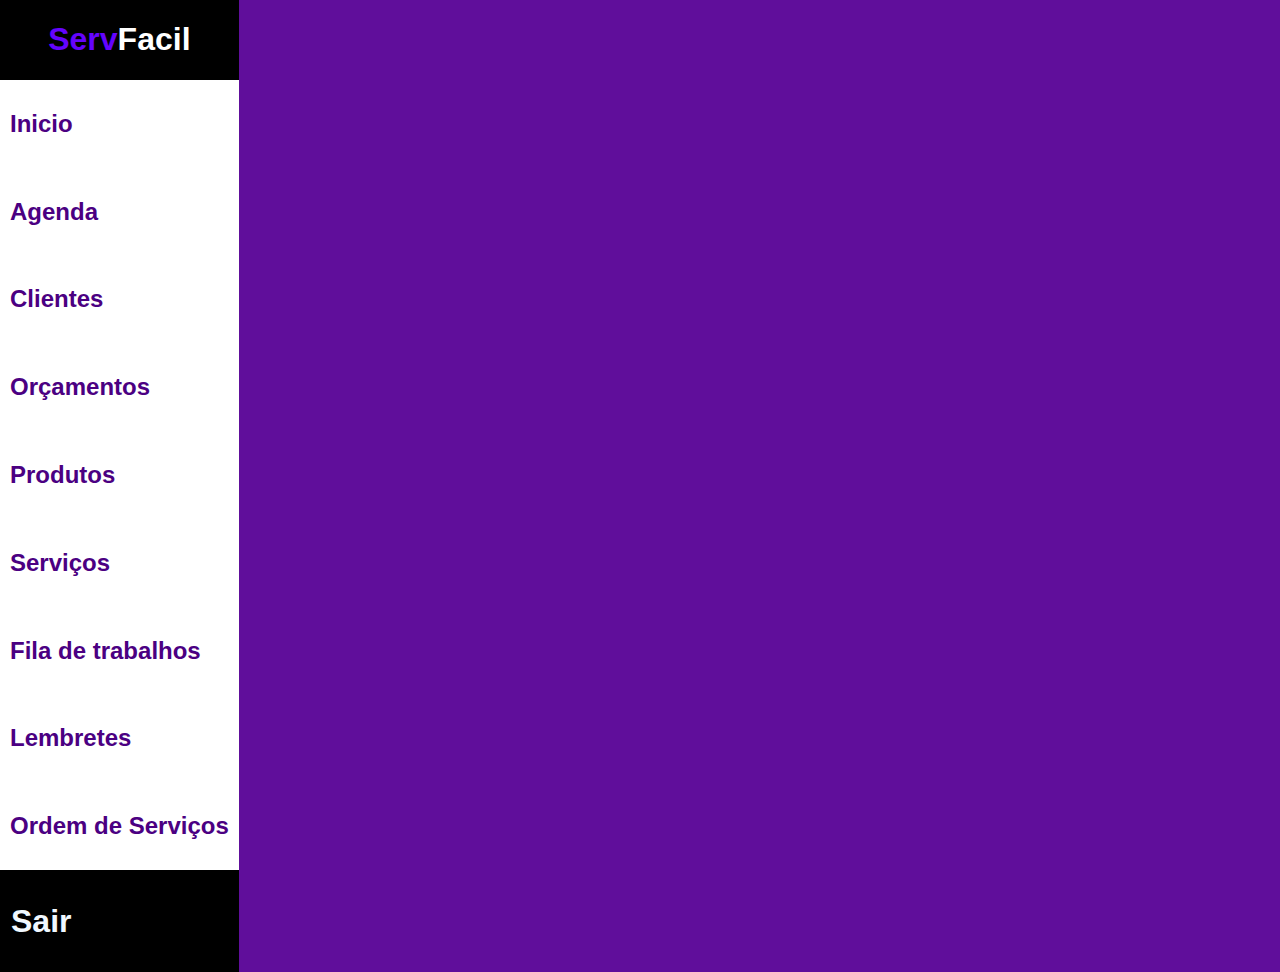
<file: sair.html>
<!DOCTYPE html>
<html lang="pt-br">

<head>
    <meta charset="utf-8">
    <meta viewport="wid=device-width, initial-scale=1.0">
    <link rel="stylesheet" href="estilo.css">

    <title>ServFacíl - Seu app de serviços</title>
</head>

<body>
    <div class="container">
        <div class="menu">
            <div class="logo">
                <h1>
                    <span class="serv">Serv</span><span class="facil">Facil</span>
                </h1>
            </div>
            <div class="menu-links">
                <div class="links">

                    <a href="index.html">
                        <h2>Inicio</h2>
                    </a>

                    <a href="Agenda.html">
                        <h2>Agenda</h2>
                    </a>

                    <a href="clientes.html">
                        <h2>Clientes</h2>
                    </a>

                    <a href="Orcamentos.html">
                        <h2>Orçamentos</h2>
                    </a>

                    <a href="produtos.html">
                        <h2>Produtos</h2>
                    </a>

                    <a href="Servicos.html">
                        <h2>Serviços</h2>
                    </a>

                    <a href="Fila de trabalho.html">
                        <h2>Fila de trabalhos</h2>
                    </a>

                    <a href="Lembretes.html">
                        <h2>Lembretes</h2>
                    </a>

                    <a href="ordem.html">
                        <h2>Ordem de Serviços</h2>
                    </a>

                </div>

                <div class="links">
                    <a class="ativo"  href="sair.html">
                        <h1>Sair</h1>
                    </a>
                </div>
            </div>

        </div>
        <div class="conteudo">

        </div>

    </div>
</body>

</html>
</file>
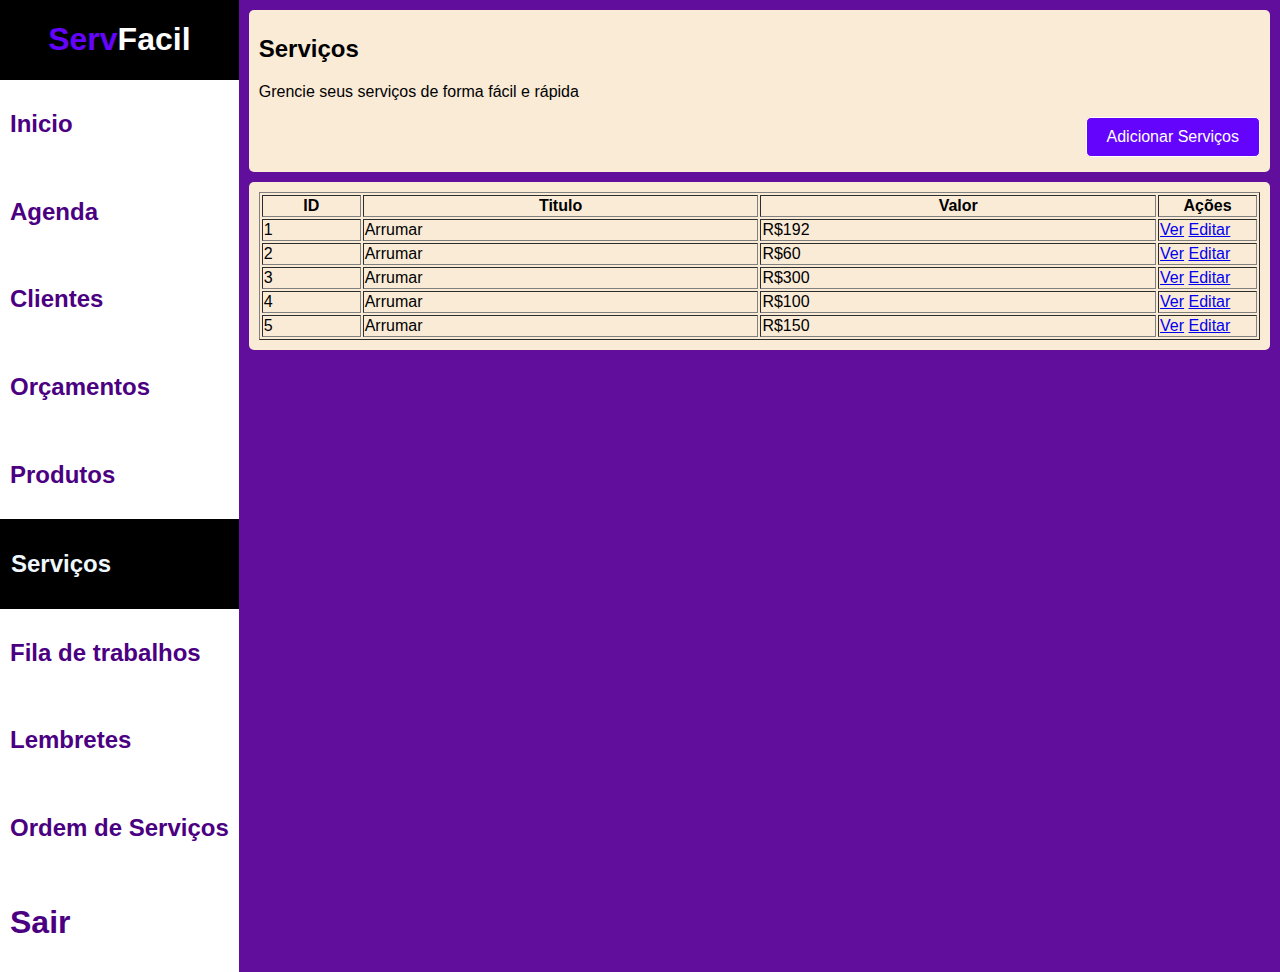
<file: servicos.html>
<!DOCTYPE html>
<html lang="pt-br">

<head>
    <meta charset="utf-8">
    <meta viewport="wid=device-width, initial-scale=1.0">
    <link rel="stylesheet" href="estilo.css">

    <title>ServFacíl - Seu app de serviços</title>
</head>

<body>
    <div class="container">
        <div class="menu">
            <div class="logo">
                <h1>
                    <span class="serv">Serv</span><span class="facil">Facil</span>
                </h1>
            </div>
            <div class="menu-links">
                <div class="links">

                    <a href="index.html">
                        <h2>Inicio</h2>
                    </a>

                    <a href="Agenda.html">
                        <h2>Agenda</h2>
                    </a>

                    <a href="clientes.html">
                        <h2>Clientes</h2>
                    </a>

                    <a href="Orcamentos.html">
                        <h2>Orçamentos</h2>
                    </a>

                    <a href="produtos.html">
                        <h2>Produtos</h2>
                    </a>

                    <a class="ativo" href="Servicos.html">
                        <h2>Serviços</h2>
                    </a>

                    <a href="Fila de trabalho.html">
                        <h2>Fila de trabalhos</h2>
                    </a>

                    <a href="Lembretes.html">
                        <h2>Lembretes</h2>
                    </a>

                    <a href="ordem.html">
                        <h2>Ordem de Serviços</h2>
                    </a>

                </div>

                <div class="links">
                    <a href="sair.html">
                        <h1>Sair</h1>
                    </a>
                </div>
            </div>

        </div>
        <div class="conteudo">
            <div class="titulo">
                <h2>Serviços</h2>
                <p>Grencie seus serviços de forma fácil e rápida</p>

                <div class="acoes">
                    <a class="botao" href="adicionar-servicos.html">Adicionar Serviços</a>
                </div>
            </div>

            <div class="card">
                <table width="100%" border="1">
                    <tr>
                        <th>ID</th>
                        <th>Titulo</th>
                        <th>Valor</th>
                        <th>Ações</th>
                    </tr>

                    <tr>
                        <td width="10%">1</td>
                        <td width="40%">Arrumar</td>
                        <td width="40%">R$192</td>
                        <td width="10%">
                                <a href="#">Ver</a>
                                <a href="#">Editar</a>
                        </td>
                    </tr>

                    <tr>
                        <td width="10%">2</td>
                        <td width="40%">Arrumar</td>
                        <td width="40%">R$60</td>
                        <td width="10%">
                            <a href="#">Ver</a>
                            <a href="#">Editar</a>
                        </td>
                    </tr>

                    <tr>
                        <td width="10%">3</td>
                        <td width="40%">Arrumar</td>
                        <td width="40%">R$300</td>
                        <td width="10%">
                            <a href="#">Ver</a>
                            <a href="#">Editar</a>
                        </td>
                    </tr>

                    <tr>
                        <td width="10%">4</td>
                        <td width="40%">Arrumar</td>
                        <td width="40%">R$100</td>
                        <td width="10%">
                            <a href="#">Ver</a>
                            <a href="#">Editar</a>
                        </td>
                    </tr>

                    <tr>
                        <td width="10%">5</td>
                        <td width="40%">Arrumar</td>
                        <td width="40%">R$150</td>
                        <td width="10%">
                            <a href="#">Ver</a>
                            <a href="#">Editar</a>
                        </td>
                    </tr>
                </table>

        </div>

    </div>
</body>

</html>
</file>
<file: estilo.css>
body {
    margin: 0;
    padding: 0;

    min-height: 100vh;
    display: flex;
    font-family: Arial;
}

.container {
    display: flex;
    flex-direction: row;
    width: 100%;
}


.menu {
    min-width: 200px;
    display: flex;
    flex-direction: column;
}

.conteudo{
    background-color: rgb(96, 14, 155);
    flex: 1;
    padding: 10px;
}

.links a{
    flex-direction: column;
    font-weight: bold;
    text-decoration: none;
    color: indigo;
    padding: 10px;
}

.links a:hover,
.links a.ativo {
    background-color: rgb(0, 0, 0);
    color: aliceblue;
    border: 1px solid #000000;
}

.menu-links {
    display: flex;
    flex-direction: column;
    justify-content: space-between;
    flex: 1;
}

.menu-links .links {
    display: flex;
    flex-direction: column;
}

.menu .logo {
    width: 100%;
    background-color: #000000;
    font-family: 'Lucida Sans', 'Lucida Sans Regular', 'Lucida Grande', 'Lucida Sans Unicode', Geneva, Verdana, sans-serif;
}

.menu .logo h1 {
    text-align: center;
}

.logo h1 .serv {
    color: #6404fd;
}

.logo h1 .facil {
    color: rgb(255, 255, 255);
}

.conteudo .titulo {
    background-color: antiquewhite;
    border-radius: 5px;
    padding: 5px 10px;
}

.conteudo .card {
    background-color: antiquewhite;
    border-radius: 5px;
    padding: 10px;
    margin: 10px 0;
    
}

.acoes {
    display: flex;
    justify-content: end;
    align-items: center;
    gap: 10px;
    margin: 10px 0;
}

.acoes .botao {
    border: 1px solid #fff;
    background-color: #6404fd;
    color: #fff;
    padding: 10px 20px;
    border-radius: 5px;
    text-decoration: none;
    display: inline-block;
}

.acoes .botao:hover {
    background-color: #fff;
    color: indigo;
    font-weight: bold;
    border: 1px solid #000000;
}

.formulario {
    display: flex;
    flex-direction: column;
}

.campo-formulario {
    display: flex;
    flex-direction: column;
    gap: 10px;
    flex: 1;
    margin-bottom: 10px;

    & label {
        font-weight: bold;
        color: indigo;
    }

    & input, & select {
        padding: 10px;
        border-radius: 5px;
        border: 1px solid #ccc;
        font-size: 16px;
    }
}

.linha {
    display: flex;
    flex-direction: row;
    gap: 10px;
    flex: 1;
}

.agenda{
    margin: 0 auto;
    background-color: #ffffff;
    padding: 10px;
    border-radius: 5px;
    box-shadow: 0 2px 5px #000000;
}
</file>
